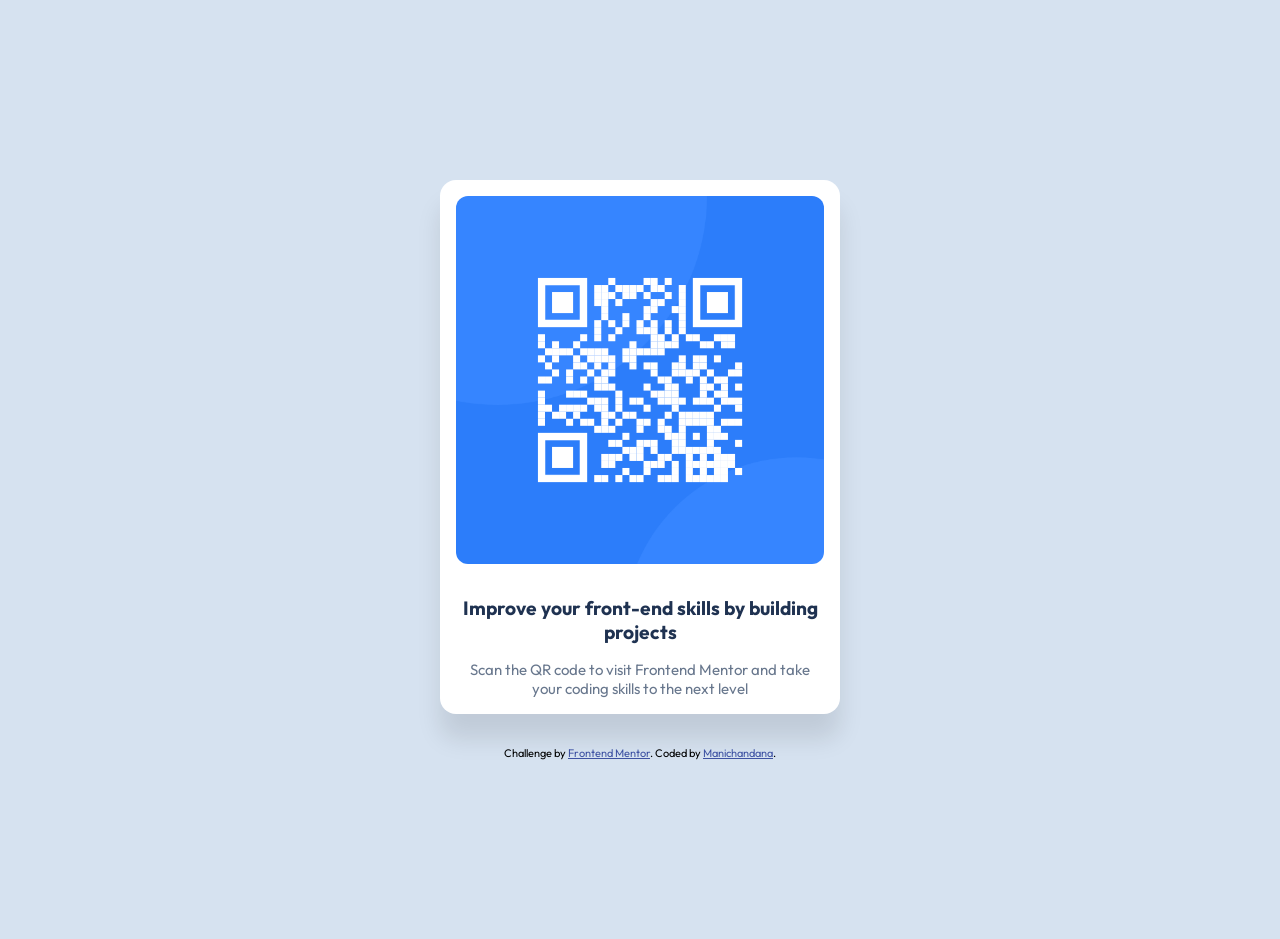
<file: index.html>
<!DOCTYPE html>
<html lang="en">
  <head>
    <meta charset="UTF-8" />
    <meta name="viewport" content="width=device-width, initial-scale=1.0" />
    <!-- displays site properly based on user's device -->

    <link
      rel="icon"
      type="image/png"
      sizes="32x32"
      href="./images/favicon-32x32.png"
    />
    <link rel="stylesheet" href="style.css" />

    <title>Frontend Mentor | QR code component</title>
  </head>
  <body>
    <div class="container">
      <img src="./images/image-qr-code.png" alt="QR-code" />
      <h1>Improve your front-end skills by building projects</h1>
      <p>
        Scan the QR code to visit Frontend Mentor and take your coding skills to
        the next level
      </p>
    </div>

    <div class="attribution">
      Challenge by
      <a href="https://www.frontendmentor.io?ref=challenge" target="_blank"
        >Frontend Mentor</a
      >. Coded by <a href="#">Manichandana</a>.
    </div>
  </body>
</html>
</file>
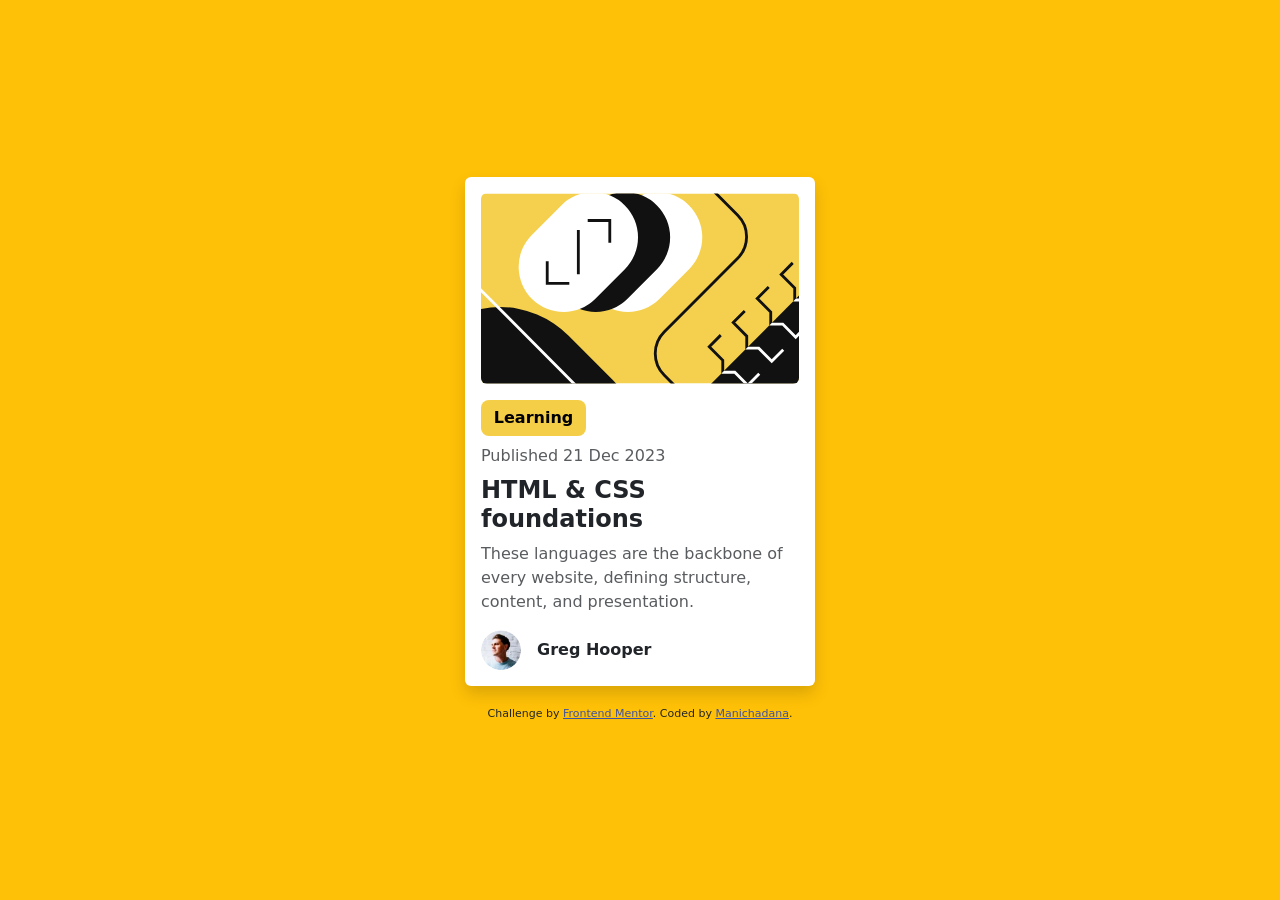
<file: bootstrap/blog-preview-card-main/index.html>
<!DOCTYPE html>
<html lang="en">
  <head>
    <meta charset="UTF-8" />
    <meta name="viewport" content="width=device-width, initial-scale=1.0" />

    <link
      rel="icon"
      type="image/png"
      sizes="32x32"
      href="./assets/images/favicon-32x32.png"
    />

    <title>Frontend Mentor | Blog preview card</title>

    <link
      href="https://cdn.jsdelivr.net/npm/bootstrap@5.3.6/dist/css/bootstrap.min.css"
      rel="stylesheet"
    />

    <style>
      .container {
        max-width: 350px;
      }

      .attribution {
        font-size: 11px;
        text-align: center;
        margin-top: 20px;
      }

      .attribution a {
        color: hsl(228, 45%, 44%);
      }

      .badge-custom {
        background-color: #f4ce47;
        color: black;
        font-weight: 600;
        padding: 0.4em 0.8em;
        border-radius: 0.5rem;
        display: inline-block;
      }

      .card-body p {
        margin-bottom: 0.5rem;
      }

      .author {
        font-weight: 700;
      }
    </style>
  </head>

  <body
    class="d-flex flex-column justify-content-center align-items-center min-vh-100 bg-warning"
  >
    <div class="container bg-white p-3 rounded shadow">
      <img
        src="./assets/images/illustration-article.svg"
        alt="illustration-article"
        class="rounded mb-3 w-100"
      />

      <span class="badge-custom mb-2">Learning</span>
      <p class="text-muted mb-2">Published 21 Dec 2023</p>

      <h4 class="fw-bold">HTML & CSS foundations</h4>
      <p class="text-muted">
        These languages are the backbone of every website, defining structure,
        content, and presentation.
      </p>

      <div class="d-flex align-items-center gap-3 mt-3">
        <img
          src="./assets/images/image-avatar.webp"
          alt="image-avatar"
          class="rounded-circle"
          style="width: 40px; height: 40px"
        />
        <p class="author mb-0">Greg Hooper</p>
      </div>
    </div>

    <div class="attribution">
      Challenge by
      <a href="https://www.frontendmentor.io?ref=challenge" target="_blank"
        >Frontend Mentor</a
      >. Coded by <a href="#"> Manichadana</a>.
    </div>
  </body>
</html>
</file>
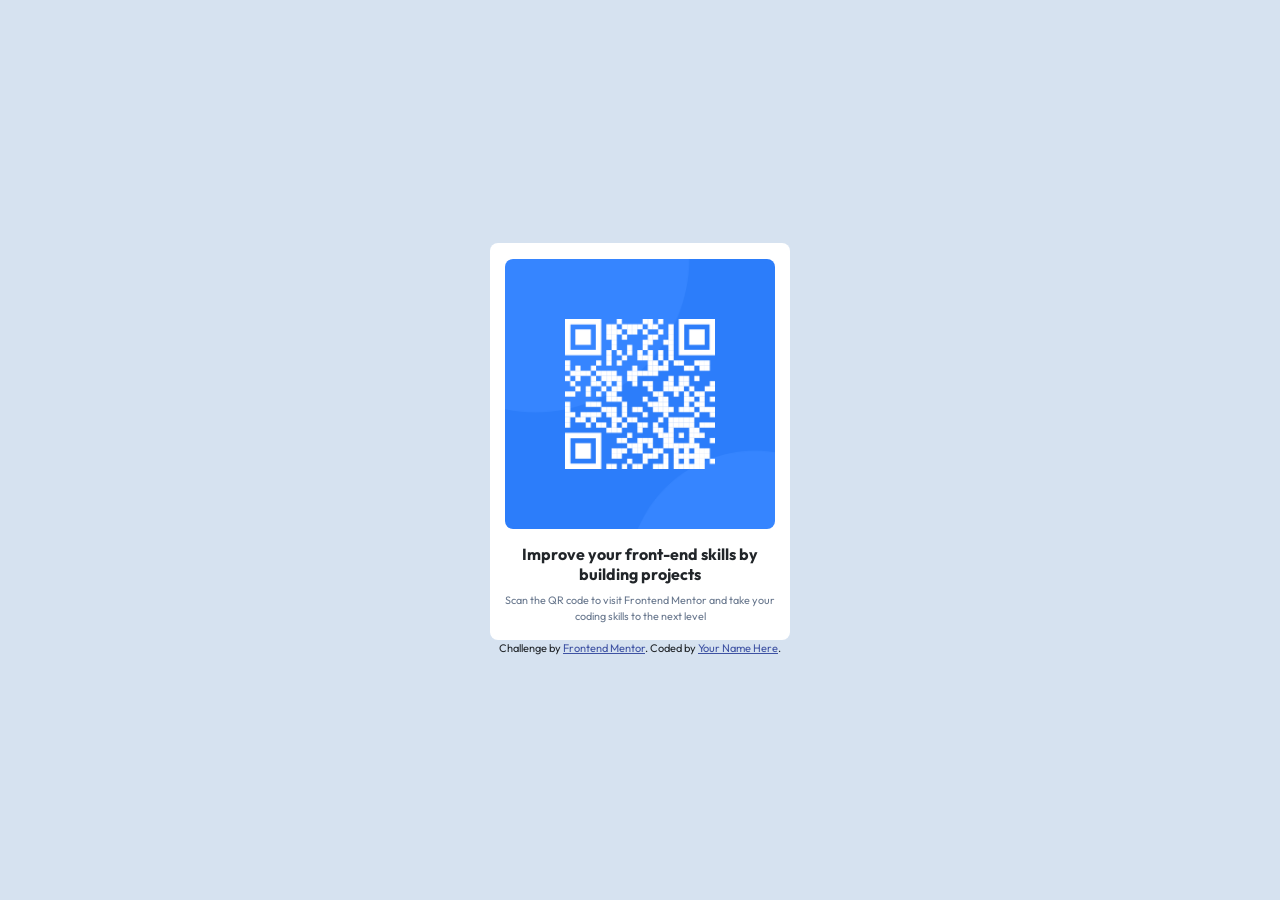
<file: bootstrap/qr-code-component-main/qr-code-component-main/index.html>
<!DOCTYPE html>
<html lang="en">
  <head>
    <meta charset="UTF-8" />
    <meta name="viewport" content="width=device-width, initial-scale=1.0" />
    <!-- displays site properly based on user's device -->
    <link rel="preconnect" href="https://fonts.googleapis.com" />
    <link rel="preconnect" href="https://fonts.gstatic.com" crossorigin />
    <link
      href="https://fonts.googleapis.com/css2?family=Outfit:wght@400;700&display=swap"
      rel="stylesheet"
    />

    <link
      href="https://cdn.jsdelivr.net/npm/bootstrap@5.3.6/dist/css/bootstrap.min.css"
      rel="stylesheet"
      integrity="sha384-4Q6Gf2aSP4eDXB8Miphtr37CMZZQ5oXLH2yaXMJ2w8e2ZtHTl7GptT4jmndRuHDT"
      crossorigin="anonymous"
    />

    <link
      rel="icon"
      type="image/png"
      sizes="32x32"
      href="./images/favicon-32x32.png"
    />

    <title>Frontend Mentor | QR code component</title>

    <!-- Feel free to remove these styles or customise in your own stylesheet 👍 -->
    <style>
      body {
        background-color: hsl(212, 45%, 89%);

        font-family: "outfit", sans-serif;
      }
      .qr {
        max-width: 300px;
      }
      .qr img {
        height: 270px;
        width: 270px;
      }
      .qr p {
        font-size: 0.675rem;
        color: hsl(216, 15%, 48%);
      }
      .attribution {
        font-size: 11px;
        text-align: center;
      }
      .attribution a {
        color: hsl(228, 45%, 44%);
      }
    </style>
  </head>
  <body
    class="d-flex justify-content-center align-items-center flex-column vh-100"
  >
    <div
      class="container bg-white d-flex align-items-center flex-column w-50 rounded-3 qr"
    >
      <img
        src="./images/image-qr-code.png"
        alt="qrcode image"
        class="img-fluid mb-3 rounded-3 mt-3"
      />
      <div class="text-center justify-content-sm-center">
        <h6 class="fw-bold">
          Improve your front-end skills by building projects
        </h6>
        <p class="font-muted">
          Scan the QR code to visit Frontend Mentor and take your coding skills
          to the next level
        </p>
      </div>
    </div>

    <div class="attribution">
      Challenge by
      <a href="https://www.frontendmentor.io?ref=challenge" target="_blank"
        >Frontend Mentor</a
      >. Coded by <a href="#">Your Name Here</a>.
    </div>
  </body>
</html>
</file>
<file: style.css>
@import url("https://fonts.googleapis.com/css2?family=Outfit:wght@400;700&display=swap");

* {
  margin: 0;
  padding: 0;
  box-sizing: border-box;
}
:root {
  --White: hsl(0, 0%, 100%);
  --Slate-300: hsl(212, 45%, 89%);
  --Slate-500: hsl(216, 15%, 48%);
  --Slate-900: hsl(218, 44%, 22%);
}
img {
  max-width: 100%;
}
body {
  font-family: "Outfit", sans-serif;
  font-size: 15px;
  background-color: var(--Slate-300);
  display: flex;
  flex-direction: column;
  align-items: center;
  justify-content: center;
  height: calc(100vh - 1px);
  margin: 1.25rem;
}

.container {
  background-color: var(--White);
  padding: 1.25 rem;

  margin-bottom: 2rem;
  width: 320px;
  padding: 1rem;
}
.container {
  border-radius: 1rem;
  box-shadow: 0 25px 25px rgba(0, 0, 0, 0.1);
}

.container img {
  margin-bottom: 2rem;
}
.container img {
  border-radius: 0.75rem;
  display: block;
  width: 100%;
}
.container h1 {
  color: var(--Slate-900);
  text-align: center;
  margin-bottom: 1rem;
  font-size: 1.2rem;
  font-weight: 700;
}
.container p {
  color: var(--Slate-500);
  font-size: 0.9375rem;
  font-weight: 400;
  text-align: center;
}
.attribution {
  font-size: 11px;
  text-align: center;
}
.attribution a {
  color: hsl(228, 45%, 44%);
}
@media (min-width: 500px) {
  .container {
    width: 400px;
  }
}
</file>
